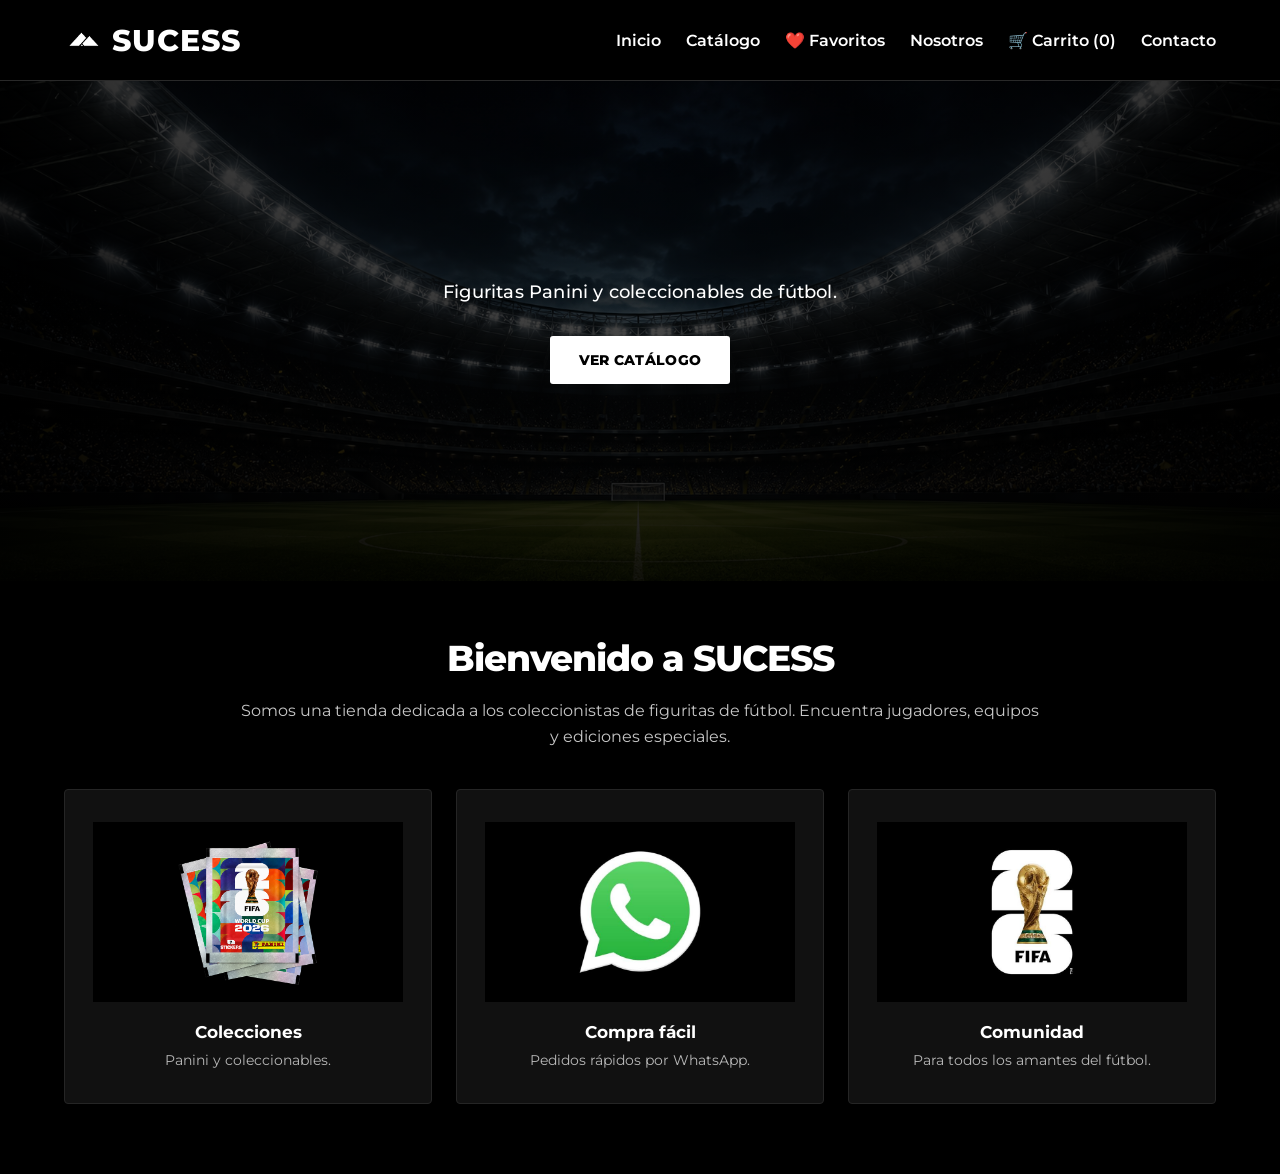
<file: index.html>
<!DOCTYPE html>
<html lang="es">

<head>

<meta charset="UTF-8">

<meta name="viewport" content="width=device-width, initial-scale=1.0">

<title>SUCESS | Figuritas Panini</title>
<meta name="description" content="SUCESS es una tienda de figuritas Panini y coleccionables de fútbol. Encuentra jugadores, equipos y ediciones especiales.">
<link rel="icon" href="assets/logo.png">

<link rel="stylesheet" href="css/style.css">

</head>


<body>


<header>

<nav class="container">


<a href="index.html" class="logo">
    <img src="assets/SUCESS (3).png" alt="">
    <span>SUCESS</span>
</a>

<ul class="menu">


<li>
<a href="index.html">
Inicio
</a>
</li>


<li>
<a href="catalogo.html">
Catálogo
</a>
</li>


<li>
<a href="favoritos.html">
❤️ Favoritos
</a>
</li>


<li>
<a href="nosotros.html">
Nosotros
</a>
</li>


<li>
<a href="carrito.html">
🛒 Carrito 
(<span id="contador-carrito">0</span>)
</a>
</li>


<li>
<a href="contactos.html">
Contacto
</a>
</li>


</ul>


</nav>

</header>




<main>



<section class="hero">

    <div class="hero-contenido">

        <p>
            Figuritas Panini y coleccionables de fútbol.
        </p>

        <a href="catalogo.html" class="btn">
            Ver catálogo
        </a>

    </div>

</section>



<section class="container bienvenida">


<h2>
Bienvenido a SUCESS
</h2>



<p>

Somos una tienda dedicada a los coleccionistas
de figuritas de fútbol. Encuentra jugadores,
equipos y ediciones especiales.

</p>

<div class="destacados">

    <div class="destacado">
        <img src="assets/colecciones.png" alt="Colecciones Panini">

        <h3>Colecciones</h3>

        <p>Panini y coleccionables.</p>
    </div>


    <div class="destacado">
        <img src="assets/whatsapp.png" alt="Compra fácil">

        <h3>Compra fácil</h3>

        <p>Pedidos rápidos por WhatsApp.</p>
    </div>


    <div class="destacado">
        <img src="assets/copa.png" alt="Copa Mundial FIFA 2026">

        <h3>Comunidad</h3>

        <p>Para todos los amantes del fútbol.</p>
    </div>

</div>


<div>


</div>


</div>


</section>



</main>




<footer>


</footer>




<script src="js/carrito.js"></script>


</body>

</html>
</file>
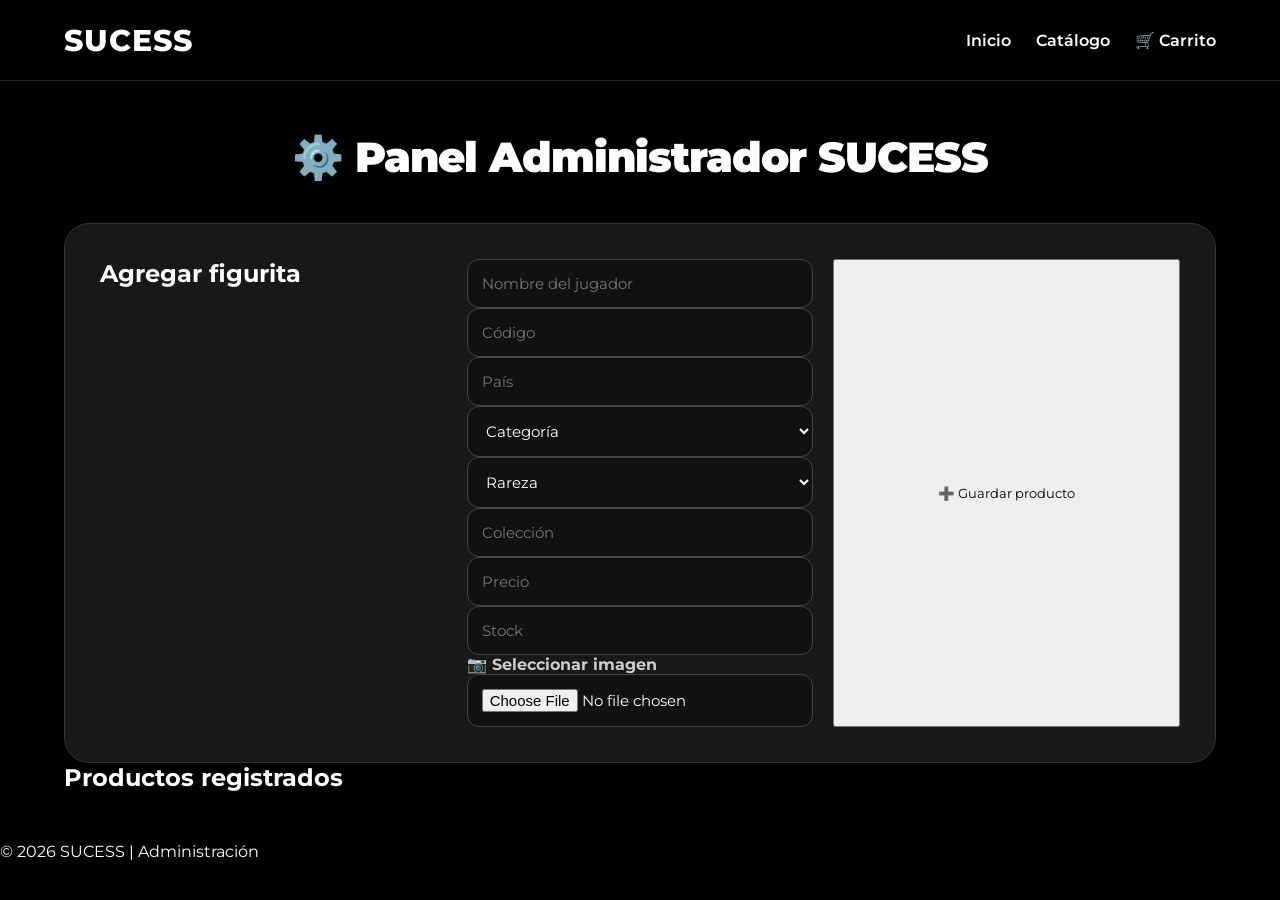
<file: admin.html>
<!DOCTYPE html>
<html lang="es">

<head>

<meta charset="UTF-8">

<meta name="viewport" content="width=device-width, initial-scale=1.0">

<title>Admin | SUCESS</title>

<link rel="icon" href="assets/logo.png">

<link rel="stylesheet" href="css/style.css">

<link rel="stylesheet" href="css/admin.css">

</head>


<body>


<header>

<nav class="container">


<a href="index.html" class="logo">
SUCESS
</a>


<ul class="menu">

<li>
<a href="index.html">
Inicio
</a>
</li>


<li>
<a href="catalogo.html">
Catálogo
</a>
</li>


<li>
<a href="carrito.html">
🛒 Carrito
</a>
</li>

</ul>


</nav>

</header>





<main class="admin-container">



<h1>
⚙️ Panel Administrador SUCESS
</h1>




<section class="admin-form">


<h2>
Agregar figurita
</h2>



<div class="form-grid">


<input 
id="nombre"
placeholder="Nombre del jugador">



<input 
id="codigo"
placeholder="Código">



<input 
id="pais"
placeholder="País">





<select id="categoria">

<option value="">
Categoría
</option>

<option>
Portero
</option>

<option>
Defensa
</option>

<option>
Mediocampista
</option>

<option>
Delantero
</option>

<option>
Escudos
</option>

<option>
Estadios
</option>

<option>
Campeones
</option>

</select>





<select id="rareza">

<option value="">
Rareza
</option>

<option>
Común
</option>

<option>
Especial
</option>

<option>
Legendaria
</option>

<option>
Oro
</option>

</select>





<input 
id="coleccion"
placeholder="Colección">





<input 
id="precio"
type="number"
placeholder="Precio">





<input 
id="stock"
type="number"
placeholder="Stock">





<label class="subir-imagen">

📷 Seleccionar imagen


<input 
type="file"
id="imagen"
accept="image/*">


</label>



</div>





<button 
id="guardar-producto"
class="btn-admin">

➕ Guardar producto

</button>



</section>







<section class="productos-admin">


<h2>
Productos registrados
</h2>




<div id="lista-admin">


</div>



</section>





</main>





<footer>

<p>
© 2026 SUCESS | Administración
</p>

</footer>





<script src="js/admin.js"></script>


</body>

</html>
</file>
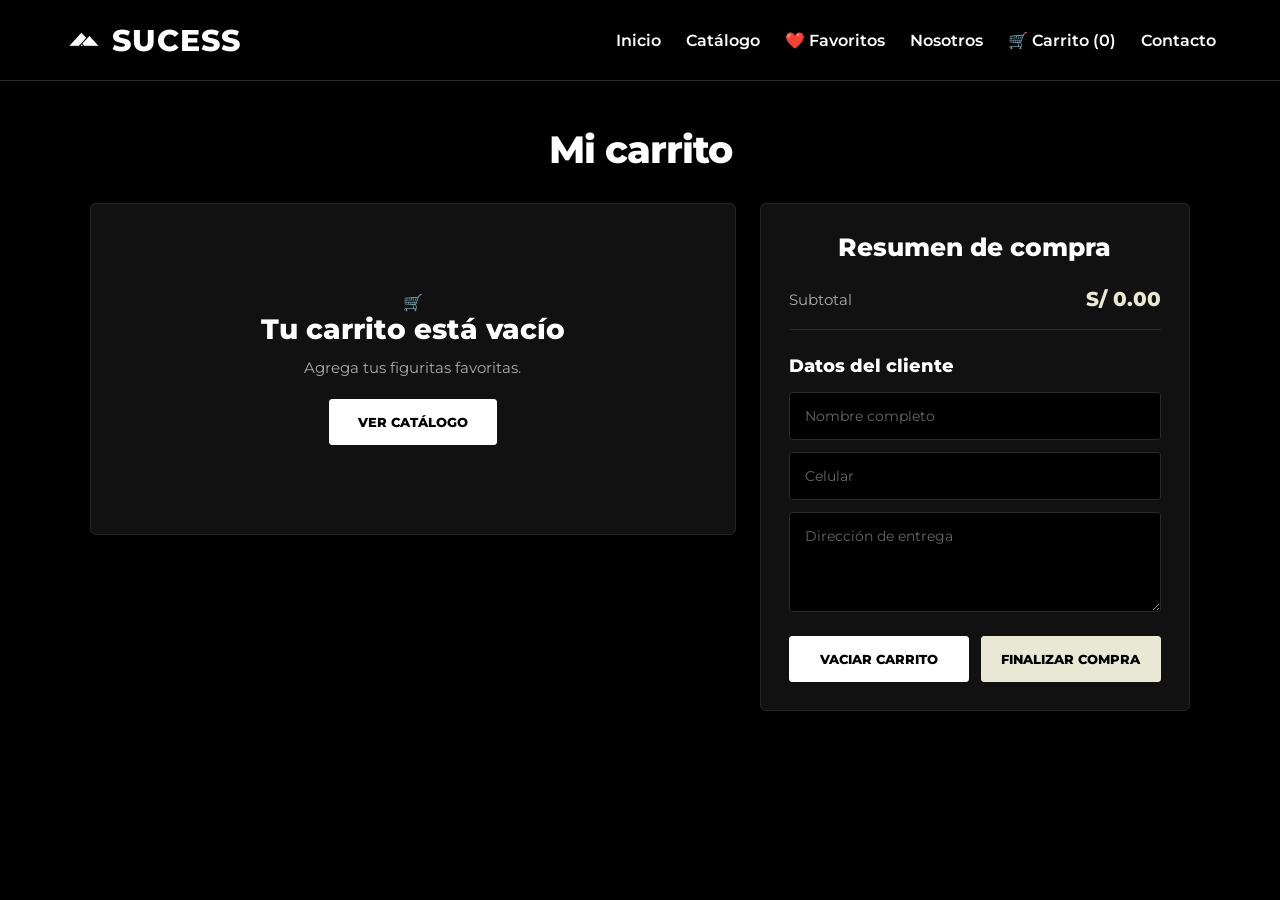
<file: carrito.html>
<!DOCTYPE html>
<html lang="es">

<head>

<meta charset="UTF-8">

<meta name="viewport" content="width=device-width, initial-scale=1.0">

<title>Carrito | SUCESS</title>

<link rel="icon" href="assets/logo.png">

<link rel="stylesheet" href="css/style.css">
<link rel="stylesheet" href="css/carrito.css">

</head>

<body>

<header>

<nav class="container">

<a href="index.html" class="logo">
    <img src="assets/SUCESS (3).png" alt="">
    <span>SUCESS</span>
</a>

<ul class="menu">

<li>
<a href="index.html">Inicio</a>
</li>

<li>
<a href="catalogo.html">Catálogo</a>
</li>

<li>
<a href="favoritos.html">❤️ Favoritos</a>
</li>

<li>
<a href="nosotros.html">Nosotros</a>
</li>

<li>
<a href="carrito.html">
🛒 Carrito (<span id="contador-carrito">0</span>)
</a>
</li>

<li>
<a href="contactos.html">Contacto</a>
</li>

</ul>

</nav>

</header>


<main class="carrito-container">

<h1>Mi carrito</h1>


<div class="carrito-layout">


<section class="lista-carrito">

<div id="lista-carrito">

</div>

</section>


<aside class="resumen-carrito">

<h2>Resumen de compra</h2>


<div class="linea-resumen">

<span>Subtotal</span>

<strong id="subtotal">
S/ 0.00
</strong>

</div>


<div class="datos-cliente">

<h3>Datos del cliente</h3>


<input
type="text"
id="nombreCliente"
placeholder="Nombre completo">


<input
type="tel"
id="telefonoCliente"
placeholder="Celular">


<textarea
id="direccionCliente"
placeholder="Dirección de entrega"></textarea>

</div>


<div class="acciones-carrito">

<button
id="vaciar"
class="btn-rojo">
Vaciar carrito
</button>


<button
id="whatsapp"
class="btn-verde">
Finalizar compra
</button>

</div>


</aside>

</div>

</main>


<footer>
</footer>


<script src="js/carritoVista.js"></script>

</body>

</html>
</file>
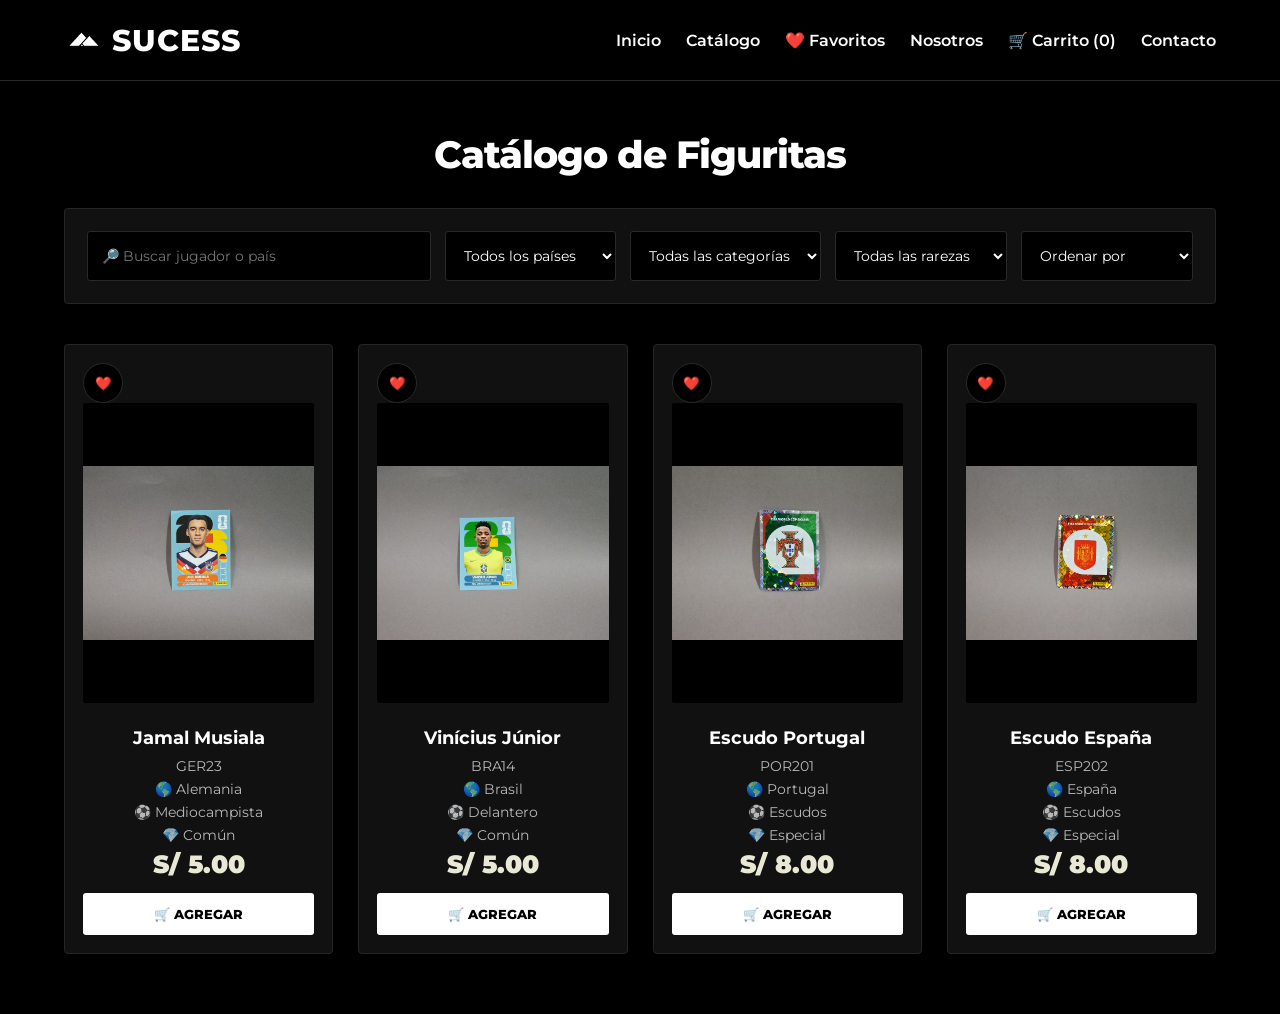
<file: catalogo.html>
<!DOCTYPE html>
<html lang="es">

<head>

<meta charset="UTF-8">

<meta name="viewport" content="width=device-width, initial-scale=1.0">


<title>Catálogo | SUCESS</title>


<link rel="icon" href="assets/logo.png">


<link rel="stylesheet" href="css/style.css">


</head>


<body>


<header>

<nav class="container">

<a href="index.html" class="logo">
    <img src="assets/SUCESS (3).png" alt="">
    <span>SUCESS</span>
</a>

<ul class="menu">


<li>
<a href="index.html">
Inicio
</a>
</li>


<li>
<a href="catalogo.html">
Catálogo
</a>
</li>


<li>
<a href="favoritos.html">
❤️ Favoritos
</a>
</li>


<li>
<a href="nosotros.html">
Nosotros
</a>
</li>


<li>
<a href="carrito.html">

🛒 Carrito 
(<span id="contador-carrito">0</span>)

</a>
</li>


<li>
<a href="contactos.html">
Contacto
</a>
</li>


</ul>


</nav>

</header>





<main class="container">



<h2>
Catálogo de Figuritas
</h2>





<section class="filtros">



<input 
type="text"
id="buscar"
placeholder="🔎 Buscar jugador o país">





<select id="filtroPais">

<option value="">
Todos los países
</option>

</select>





<select id="filtroCategoria">

<option value="">
Todas las categorías
</option>

</select>





<select id="filtroRareza">

<option value="">
Todas las rarezas
</option>

</select>





<select id="ordenar">


<option value="">
Ordenar por
</option>


<option value="nombre">
Nombre
</option>


<option value="precio">
Precio
</option>


</select>



</section>






<section>


<div 
id="contenedor-productos"
class="productos">


</div>


</section>





</main>





<footer>

</footer>





<script src="js/carrito.js"></script>

<script src="js/catalogo.js"></script>


</body>

</html>
</file>
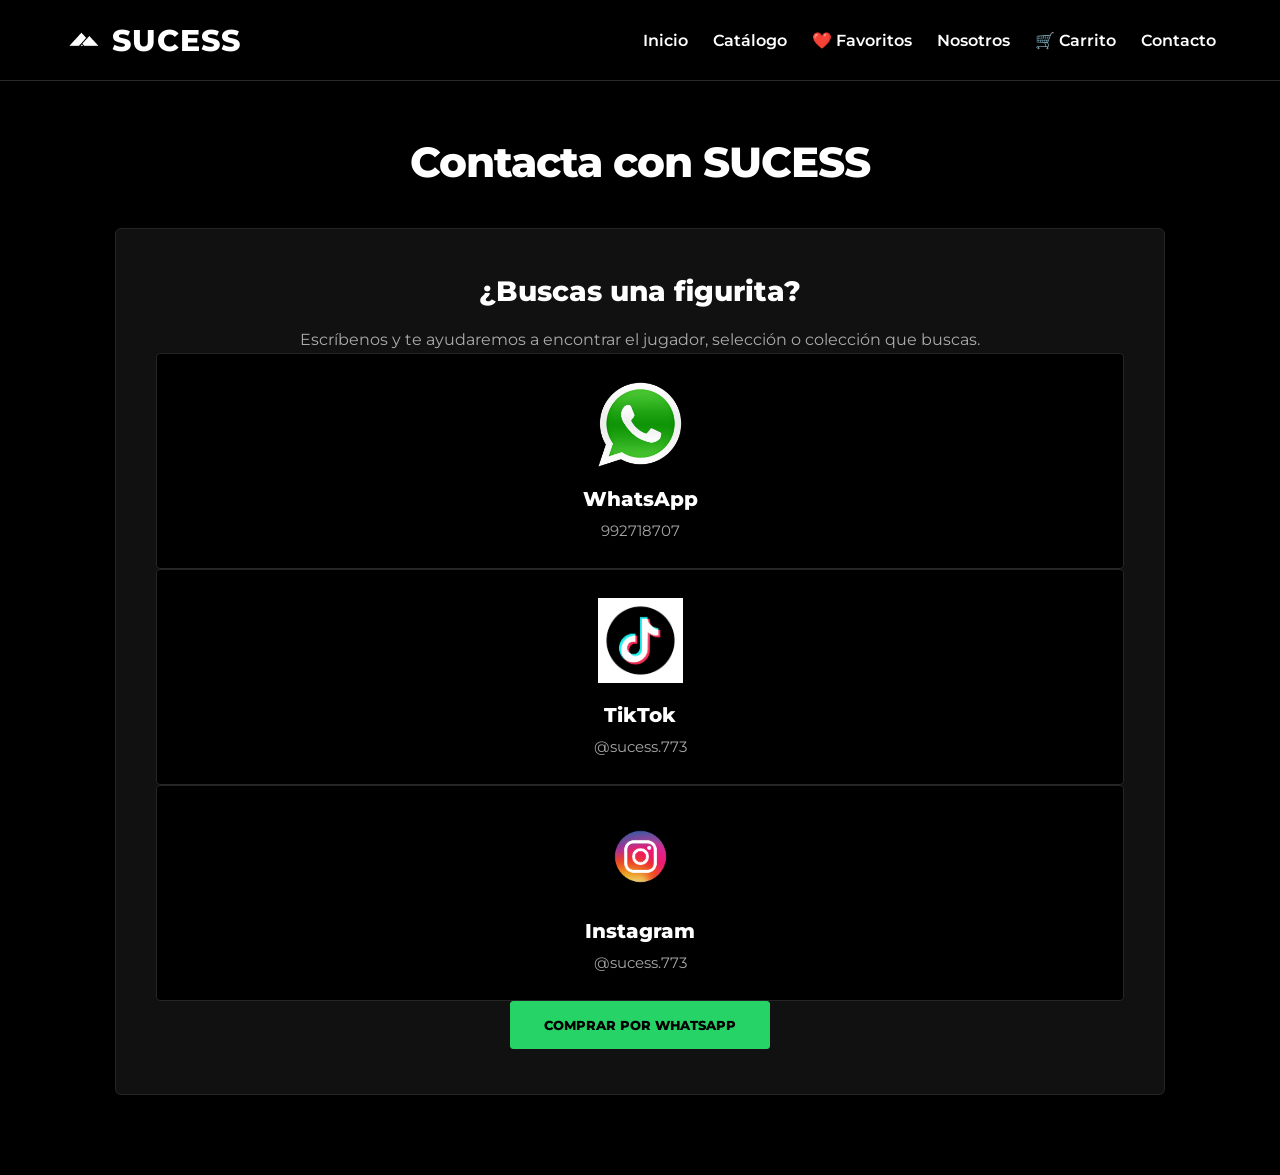
<file: contactos.html>
<!DOCTYPE html>
<html lang="es">

<head>

<meta charset="UTF-8">

<meta name="viewport" content="width=device-width, initial-scale=1.0">

<title>Contacto | SUCESS</title>

<link rel="icon" href="assets/logo.png">

<link rel="stylesheet" href="css/style.css">
<link rel="stylesheet" href="css/contacto.css">

</head>

<body>

<header>

<nav class="container">

<a href="index.html" class="logo">

<img src="assets/SUCESS (3).png" alt="SUCESS">

<span>SUCESS</span>

</a>


<ul class="menu">

<li>
<a href="index.html">Inicio</a>
</li>

<li>
<a href="catalogo.html">Catálogo</a>
</li>

<li>
<a href="favoritos.html">❤️ Favoritos</a>
</li>

<li>
<a href="nosotros.html">Nosotros</a>
</li>

<li>
<a href="carrito.html">
🛒 Carrito
</a>
</li>

<li>
<a href="contactos.html">Contacto</a>
</li>

</ul>

</nav>

</header>


<main class="contacto-container">


<h1>
Contacta con SUCESS
</h1>


<section class="contacto-card">


<h2>
¿Buscas una figurita?
</h2>


<p class="contacto-descripcion">

Escríbenos y te ayudaremos a encontrar
el jugador, selección o colección que buscas.

</p>


<div class="contacto-item">

    <img src="assets/W.png" alt="WhatsApp" class="contacto-imagen">

    <h3>
        WhatsApp
    </h3>

    <p>
        992718707
    </p>

</div>


<div class="contacto-item">

<img src="assets/tiktok.png" alt="TikTok" class="contacto-imagen">

<h3>
TikTok
</h3>

<p>
@sucess.773
</p>

</div>
<div class="contacto-item">

<img src="assets/instagram.png" alt="Instagram" class="contacto-imagen">

<h3>
Instagram
</h3>
<p>
@sucess.773
</p>

</div>


</div>


<a
href="https://wa.me/51992718707"
target="_blank"
class="btn-contacto">

Comprar por WhatsApp

</a>


</section>


</main>


<footer>
</footer>


</body>

</html>
</file>
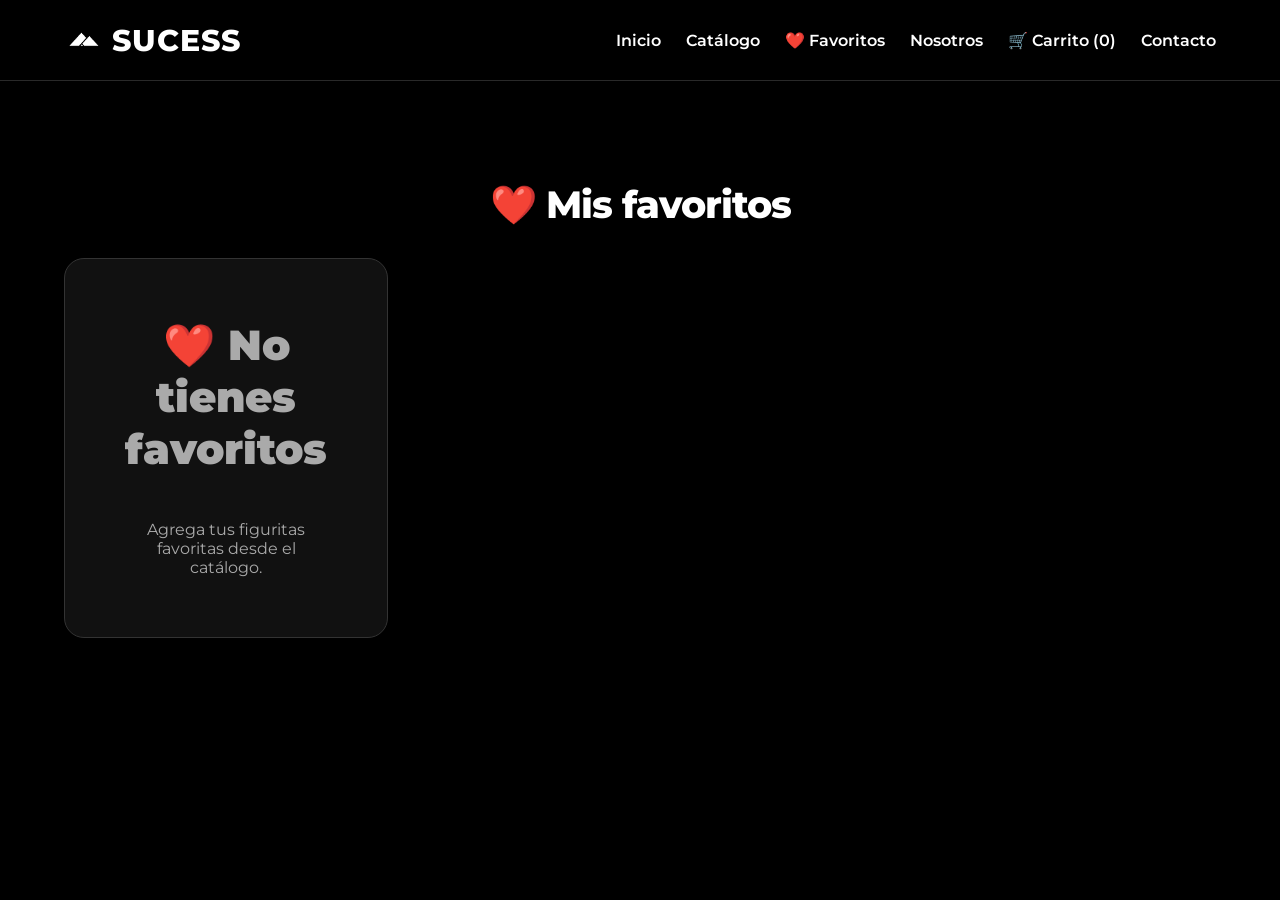
<file: favoritos.html>
<!DOCTYPE html>
<html lang="es">

<head>

<meta charset="UTF-8">

<meta name="viewport" content="width=device-width, initial-scale=1.0">


<title>Favoritos | SUCESS</title>


<link rel="icon" href="assets/logo.png">


<link rel="stylesheet" href="css/style.css">
<link rel="stylesheet" href="css/favoritos.css">

</head>


<body>


<header>

<nav class="container">

<a href="index.html" class="logo">
    <img src="assets/SUCESS (3).png" alt="">
    <span>SUCESS</span>
</a>




<ul class="menu">


<li>
<a href="index.html">
Inicio
</a>
</li>



<li>
<a href="catalogo.html">
Catálogo
</a>
</li>



<li>
<a href="favoritos.html">

❤️ Favoritos

</a>
</li>



<li>
<a href="nosotros.html">

Nosotros

</a>
</li>



<li>
<a href="carrito.html">

🛒 Carrito
(<span id="contador-carrito">0</span>)

</a>
</li>



<li>
<a href="contactos.html">

Contacto

</a>
</li>


</ul>


</nav>

</header>





<main class="container favoritos-page">



<h2>

❤️ Mis favoritos

</h2>





<div 
id="lista-favoritos"
class="productos">


</div>





</main>





<footer>


</footer>





<script src="js/carrito.js"></script>

<script src="js/favoritos.js"></script>


</body>

</html>
</file>
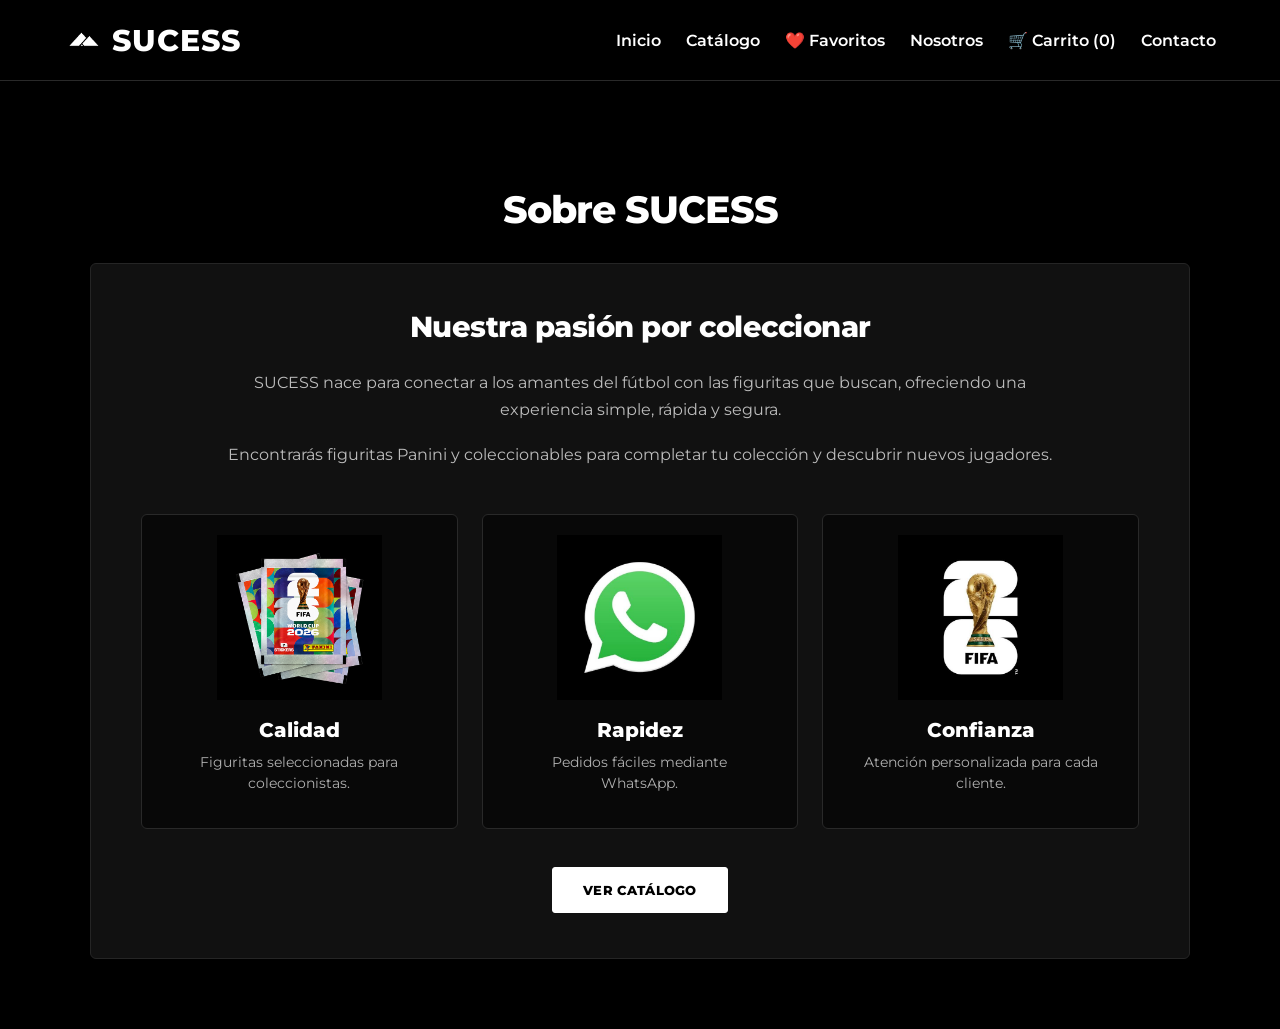
<file: nosotros.html>
<!DOCTYPE html>
<html lang="es">

<head>

<meta charset="UTF-8">

<meta name="viewport" content="width=device-width, initial-scale=1.0">

<title>Nosotros | SUCESS</title>

<link rel="icon" href="assets/logo.png">

<link rel="stylesheet" href="css/style.css">
<link rel="stylesheet" href="css/nosotros.css">

</head>

<body>

<header>

<nav class="container">

<a href="index.html" class="logo">
    <img src="assets/SUCESS (3).png" alt="">
    <span>SUCESS</span>
</a>

<ul class="menu">

<li><a href="index.html">Inicio</a></li>

<li><a href="catalogo.html">Catálogo</a></li>

<li><a href="favoritos.html">❤️ Favoritos</a></li>

<li><a href="nosotros.html">Nosotros</a></li>

<li>
<a href="carrito.html">
🛒 Carrito (<span id="contador-carrito">0</span>)
</a>
</li>

<li><a href="contactos.html">Contacto</a></li>

</ul>

</nav>

</header>


<main class="container nosotros">

<h2>Sobre SUCESS</h2>

<section class="nosotros-card">

<h3>Nuestra pasión por coleccionar</h3>

<p>
SUCESS nace para conectar a los amantes del fútbol
con las figuritas que buscan, ofreciendo una experiencia
simple, rápida y segura.
</p>

<p>
Encontrarás figuritas Panini y coleccionables
para completar tu colección y descubrir nuevos
jugadores.
</p>


<div class="valores">


<div class="valor">

<img src="assets/colecciones.png" alt="Figuritas Panini">

<h4>Calidad</h4>

<p>
Figuritas seleccionadas para coleccionistas.
</p>

</div>


<div class="valor">

<img src="assets/whatsapp.png" alt="WhatsApp">

<h4>Rapidez</h4>

<p>
Pedidos fáciles mediante WhatsApp.
</p>

</div>


<div class="valor">

<img src="assets/copa.png" alt="Copa FIFA">

<h4>Confianza</h4>

<p>
Atención personalizada para cada cliente.
</p>

</div>


</div>


<a href="catalogo.html" class="btn">
VER CATÁLOGO
</a>

</section>

</main>


<footer>
</footer>


<script src="js/carrito.js"></script>

</body>

</html>
</file>
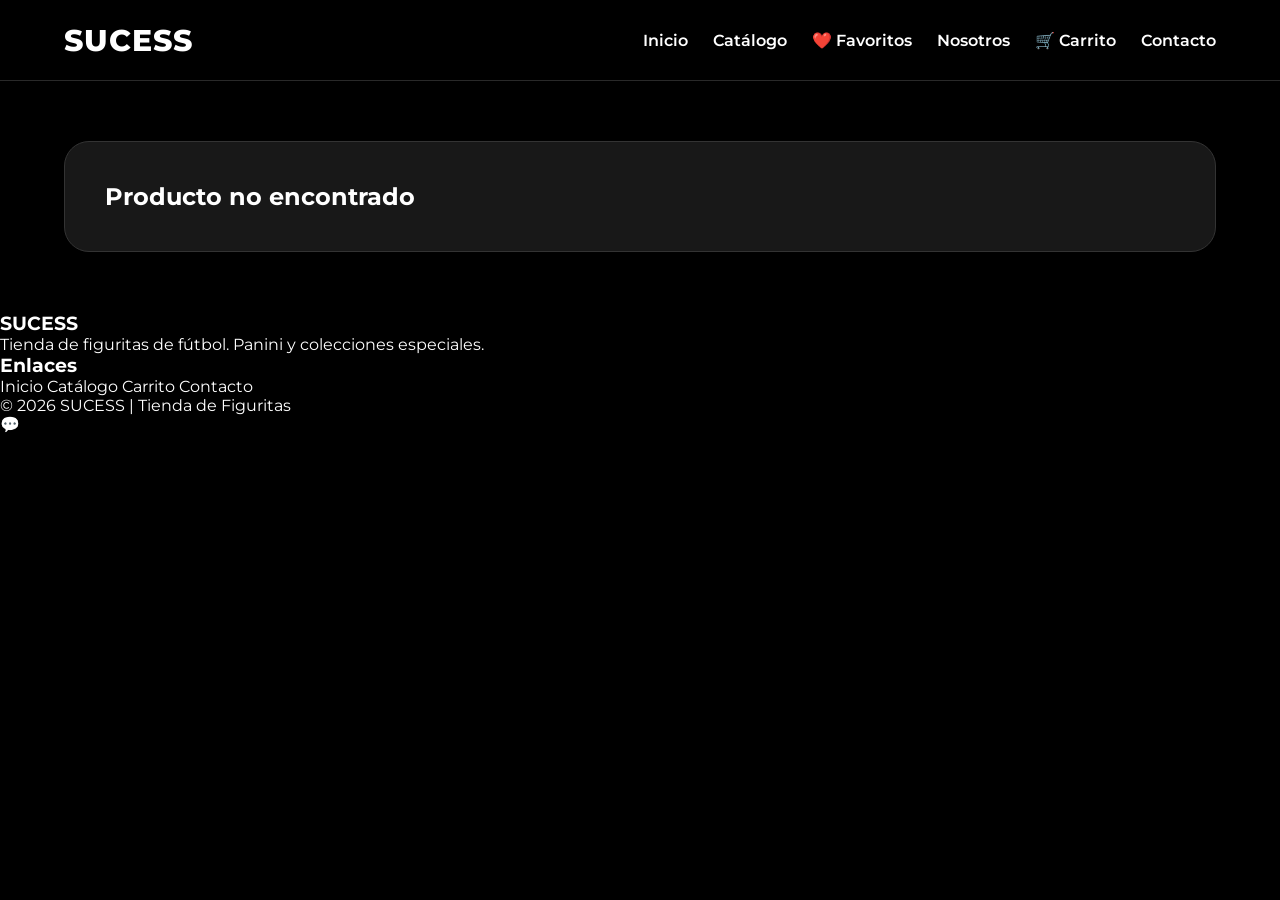
<file: producto.html>
<!DOCTYPE html>
<html lang="es">

<head>

<meta charset="UTF-8">

<meta name="viewport" content="width=device-width, initial-scale=1.0">


<title>Producto | SUCESS</title>


<link rel="icon" href="assets/logo.png">


<link rel="stylesheet" href="css/style.css">

<link rel="stylesheet" href="css/producto.css">



<link rel="preconnect" href="https://fonts.googleapis.com">

<link rel="preconnect" href="https://fonts.gstatic.com" crossorigin>

<link href="https://fonts.googleapis.com/css2?family=Poppins:wght@400;600;700;900&display=swap" rel="stylesheet">


</head>



<body>



<header>


<nav class="container">


<a href="index.html" class="logo">

SUCESS

</a>




<ul class="menu">


<li>
<a href="index.html">
Inicio
</a>
</li>


<li>
<a href="catalogo.html">
Catálogo
</a>
</li>


<li>
<a href="favoritos.html">
❤️ Favoritos
</a>
</li>


<li>
<a href="nosotros.html">
Nosotros
</a>
</li>


<li>
<a href="carrito.html">
🛒 Carrito
</a>
</li>


<li>
<a href="contactos.html">
Contacto
</a>
</li>


</ul>


</nav>


</header>







<main class="producto-container">



<section 
id="detalle-producto"
class="producto-detalle">


<!-- PRODUCTO CARGADO POR JS -->


</section>




</main>








<footer>



<div class="footer-container">



<div class="footer-col">


<h3>

SUCESS

</h3>


<p>

Tienda de figuritas de fútbol.
Panini y colecciones especiales.

</p>


</div>





<div class="footer-col">


<h3>

Enlaces

</h3>


<a href="index.html">

Inicio

</a>


<a href="catalogo.html">

Catálogo

</a>


<a href="carrito.html">

Carrito

</a>


<a href="contactos.html">

Contacto

</a>


</div>




</div>






<div class="footer-bottom">


<p>

© 2026 SUCESS | Tienda de Figuritas

</p>


</div>



</footer>







<a

href="https://wa.me/51992718707"

target="_blank"

class="whatsapp-flotante">


💬


</a>







<script src="js/carrito.js"></script>

<script src="js/producto.js"></script>



</body>


</html>
</file>
<file: css/style.css>
/* ==================================
   SUCESS 2.0 - STYLE CSS
   BASE + PORTADA
================================== */


@import url('https://fonts.googleapis.com/css2?family=Montserrat:wght@400;500;600;700;800;900&display=swap');

 :root{

    --negro:#0B0B0B;
    --carbón:#151515;
    --crema:#E8E8D5;
    --blanco:#FFFFFF;
    --card:#151515;
    --borde:#292929;
    --texto:#FFFFFF;
    --texto-secundario:rgba(255,255,255,.78);

}




*{

    margin:0;

    padding:0;

    box-sizing:border-box;

    font-family:'Montserrat',Arial,sans-serif;
}





body{
    background:
        radial-gradient(
            circle at center,
            #151515 0%,
            #0B0B0B 65%,
            #050505 100%
        );

    background-attachment:fixed;

    color:#FFFFFF;

    position:relative;
}

/* ==================================
   MARCA DE AGUA SUCESS - TODA LA WEB
================================== */

body{
    position:relative;
    background:#000000;
    color:#FFFFFF;
    overflow-x:hidden;
}












a{

    text-decoration:none;

    color:white;

}





.container{

    width:90%;

    max-width:1200px;

    margin:auto;

}






/* ===============================
   HEADER PREMIUM
================================ */


header{

    background:#000000;

    border-bottom:1px solid var(--borde);

    position:sticky;

    top:0;

    z-index:100;

}





nav{

    height:80px;

    display:flex;

    align-items:center;

    justify-content:space-between;

}
.logo{
    display:flex;
    align-items:center;
    gap:10px;

    color:#FFFFFF;

    font-size:30px;
    font-weight:800;
    letter-spacing:1px;
}

.logo img{
    width:38px;
    height:30px;
    object-fit:contain;
}
.menu{

    list-style:none;

    display:flex;

    gap:25px;

}





.menu a{

    font-weight:600;

    transition:.3s;

}





.menu a:hover{

    color:var(--crema);

}







/* ===============================
   HERO
================================ */

.hero{
    width:100%;
    min-height:500px;

    display:flex;
    align-items:center;
    justify-content:center;

    text-align:center;

    background:
        linear-gradient(
            90deg,
            rgba(0,0,0,.80) 0%,
            rgba(0,0,0,.35) 50%,
            rgba(0,0,0,.80) 100%
        ),
        linear-gradient(
            180deg,
            rgba(0,0,0,.30) 0%,
            rgba(0,0,0,.85) 100%
        ),
        url("../assets/estadio.jpg");

    background-size:cover;
    background-position:center;

    position:relative;
    overflow:hidden;
}


.hero-contenido{
    width:90%;
    max-width:850px;
    margin:auto;
    text-align:center;
}

.hero h1{

    font-size:60px;

    line-height:1.1;

    font-weight:900;

    color:var(--crema);

    text-transform:uppercase;

    letter-spacing:-1px;

    text-shadow:0 5px 20px rgba(0,0,0,.8);

}

.hero p{
    margin:0 auto 30px;

    max-width:700px;

    font-size:18px;

    font-weight:500;

    line-height:1.5;

    letter-spacing:.2px;

    color:#FFFFFF;

    text-shadow:0 2px 12px rgba(0,0,0,.8);
}



/* BOTON */

.btn{
    display:inline-flex;

    align-items:center;
    justify-content:center;

    min-width:180px;

    padding:15px 28px;

    background:#FFFFFF;

    color:#000000;

    border:none;

    border-radius:3px;

    font-size:14px;

    font-weight:800;

    letter-spacing:.3px;

    text-transform:uppercase;

    transition:.25s ease;
}

.btn:hover{
    background:var(--crema);

    transform:translateY(-2px);
}







/* ===============================
   BIENVENIDA
================================ */
.bienvenida{
    text-align:center;
    padding:55px 0 70px;
}

.bienvenida h2{
    color:#FFFFFF;

    font-size:36px;

    font-weight:800;

    letter-spacing:-1px;

    margin-bottom:18px;
}

.bienvenida p{
    color:var(--texto-secundario);

    max-width:800px;

    margin:auto;

    font-size:16px;

    line-height:1.6;
}



/* DESTACADOS */

.destacados{
    width:100%;

    margin:40px auto 0;

    display:grid;

    grid-template-columns:repeat(3,1fr);

    gap:24px;
}

.destacados div{
    background:#111111;

    border:1px solid #252525;

    border-radius:4px;

    padding:32px 28px;

    transition:.25s ease;
}
.destacado img{
    width:100%;

    height:180px;

    object-fit:contain;

    display:block;

    background:#000000;
}
.destacado{
    background:#111111;

    border:1px solid #252525;

    border-radius:4px;

    overflow:hidden;

    padding:0 0 24px;

    text-align:center;

    transition:.25s ease;
}

.destacado:hover{
    border-color:#FFFFFF;

    transform:translateY(-3px);
}

.destacado h3{
    margin:20px 15px 8px;

    color:#FFFFFF;

    font-size:17px;

    font-weight:700;
}
.destacado p{
    margin:0 15px;
    color:rgba(255,255,255,.70);
    font-size:14px;
    line-height:1.5;
}
header{

    backdrop-filter:blur(10px);

}
/* ==================================
   SUCESS 2.0 - CATALOGO
================================== */


/* TITULO CATALOGO */

main.container > h2{
    text-align:center;
    color:#FFFFFF;
    font-size:38px;
    font-weight:800;
    letter-spacing:-1px;
    margin:50px 0 30px;
}





/* ===============================
   FILTROS
================================ */
.filtros{
    background:#111111;
    border:1px solid #252525;
    border-radius:4px;
    padding:22px;
    display:grid;
    grid-template-columns:2fr repeat(4,1fr);
    gap:14px;
    margin-bottom:40px;
}
.filtros input,
.filtros select{
    background:#000000;
    color:#FFFFFF;
    border:1px solid #292929;
    padding:14px;
    border-radius:3px;
    outline:none;
    font-size:14px;
    font-family:'Montserrat',Arial,sans-serif;
}

.filtros input:focus,
.filtros select:focus{
    border-color:#FFFFFF;
}



/* ===============================
   PRODUCTOS
================================ */


.productos{


    display:grid;

    grid-template-columns:repeat(4,1fr);

    gap:25px;

    margin-bottom:60px;


}







/* TARJETA */

.producto-card{
    background:#111111;
    border:1px solid #252525;
    border-radius:4px;
    padding:18px;
    transition:.25s ease;
    overflow:hidden;
}

.producto-card:hover{
    border-color:#FFFFFF;
    transform:translateY(-4px);
}




/* IMAGEN */

.producto-card img{
    width:100%;
    height:300px;
    object-fit:contain;
    background:#000000;
    border-radius:2px;
}





/* INFORMACION */

.producto-info{


    padding-top:20px;

    text-align:center;


}

.producto-info h3{
    color:#FFFFFF;
    font-size:18px;
    font-weight:700;
    margin-bottom:8px;
}


.producto-info p{
    color:rgba(255,255,255,.70);
    margin:5px 0;
    font-size:14px;
}



/* PRECIO */


.precio{


    color:var(--crema)!important;

    font-size:25px;

    font-weight:900;


}





/* BOTON CARRITO */
.btn-carrito{
    width:100%;
    margin-top:14px;
    padding:13px;

    background:#FFFFFF;
    color:#000000;

    border:none;
    border-radius:3px;

    font-size:13px;
    font-weight:800;
    text-transform:uppercase;

    cursor:pointer;

    transition:.25s ease;
}

.btn-carrito:hover{
    background:#E8E8D5;
    transform:translateY(-2px);
}




/* FAVORITO */
.favorito-btn{
    background:#000000;
    border:1px solid #292929;
    border-radius:50%;

    width:40px;
    height:40px;

    cursor:pointer;
    color:#FFFFFF;

    transition:.25s ease;
}

.favorito-btn:hover{
    border-color:#FFFFFF;
}
.favoritos-vacio{
    max-width:520px;
    margin:50px auto;
    padding:45px 30px;

    background:#111111;
    border:1px solid #252525;
    border-radius:4px;

    text-align:center;
}

.favoritos-vacio h2{
    margin-bottom:15px;

    color:#FFFFFF;

    font-size:28px;
    font-weight:800;
}

.favoritos-vacio p{
    color:rgba(255,255,255,.70);

    font-size:15px;
    line-height:1.6;
}
h1{
    color:#FFFFFF;
    font-size:38px;
    font-weight:800;
    letter-spacing:-1px;
}
/* ===============================
   TABLET
================================ */


@media(max-width:1000px){


.productos{

    grid-template-columns:repeat(2,1fr);

}


.filtros{

    grid-template-columns:1fr 1fr;

}


}





/* ==============================
   CELULAR
   ============================== */

@media screen and (max-width: 600px) {

    .hero-logo{
        width:300px;
        max-width:82%;
        margin-bottom:20px;
    }


    html,
    body {
        width: 100%;
        margin: 0;
        padding: 0;
        overflow-x: hidden;
    }

    /* HEADER */
    header {
        width: 100%;
    }

    nav.container {
        width: 100%;
        height: auto;
        min-height: 100px;
        padding: 15px 10px;
        display: flex;
        flex-direction: column;
        justify-content: center;
        align-items: center;
        gap: 15px;
    }

.logo {
    font-size: 26px;
}

.menu a {
    font-size: 11px;
    white-space: nowrap;
}
    .menu li {
        list-style: none;
    }

    .menu a {
        font-size: 13px;
        white-space: nowrap;
    }


    /* HERO */
    .hero {
        width: 100%;
        min-height: 520px;
        height: 520px;
        padding: 40px 20px;
        display: flex;
        align-items: center;
        justify-content: center;
        text-align: center;
        overflow: hidden;
    }

    .hero-contenido {
        width: 100%;
        max-width: 360px;
        margin: 0 auto;
        text-align: center;
    }

    .hero h1 {
        width: 100%;
        font-size: 38px;
        line-height: 1.08;
        margin: 0 0 20px;
        letter-spacing: -1px;
    }

    .hero p {
        width: 100%;
        font-size: 16px;
        line-height: 1.45;
        margin: 20px auto;
    }

    .hero .btn {
        display: inline-block;
        padding: 14px 32px;
        font-size: 15px;
    }


    /* BIENVENIDA */
    .bienvenida {
        width: 100%;
        padding: 55px 20px;
        text-align: center;
    }

    .bienvenida h2 {
        font-size: 32px;
        line-height: 1.15;
        margin-bottom: 20px;
    }

    .bienvenida p {
        width: 100%;
        max-width: 100%;
        font-size: 16px;
        line-height: 1.5;
    }


    /* TARJETAS */
    .destacados {
        width: 100%;
        display: grid;
        grid-template-columns: 1fr;
        gap: 16px;
        margin-top: 30px;
    }

    .destacados div {
        width: 100%;
        min-width: 0;
        padding: 25px 20px;
    }


    /* CATÁLOGO */
    main.container > h2 {
        font-size: 32px;
        line-height: 1.15;
        margin: 40px 0 25px;
    }

    .productos {
        grid-template-columns: 1fr;
    }

    .filtros {
        grid-template-columns: 1fr;
    }

    .producto-card {
        min-width: 0;
    }

    .producto-card img {
        height: 230px;
    }


    /* FOOTER */
    footer {
        width: 100%;
        padding: 25px 20px;
        text-align: center;
    }

    footer p {
        font-size: 14px;
    }

}
</file>
<file: css/admin.css>
/* ==================================
   SUCESS - ADMIN CSS
   PARTE 1/4
================================== */


/* CONTENEDOR PRINCIPAL */

.admin-container{

    width:90%;

    max-width:1300px;

    margin:50px auto;

}





/* TITULO */

.admin-container h1{

    text-align:center;

    color:var(--amarillo);

    font-size:42px;

    font-weight:900;

    margin-bottom:40px;

}







/* ===============================
   FORMULARIO ADMIN
================================ */


.admin-form{

    background:#181818;

    border:1px solid #333;

    border-radius:25px;

    padding:35px;

    display:grid;

    grid-template-columns:repeat(3,1fr);

    gap:20px;

}





.admin-form label{

    color:#ccc;

    font-weight:bold;

    margin-bottom:8px;

}





.admin-form input,

.admin-form select,

.admin-form textarea{


    width:100%;

    background:#111;

    color:white;

    border:1px solid #444;

    border-radius:12px;

    padding:14px;

    outline:none;

    font-size:15px;


}





.admin-form input:focus,

.admin-form select:focus,

.admin-form textarea:focus{


    border-color:var(--amarillo);


}





.admin-form textarea{

    height:100px;

    resize:none;

}







/* CAMPOS GRANDES */

.campo-completo{

    grid-column:1/-1;

}







/* ===============================
   SUBIDA IMAGEN
================================ */


.imagen-admin{

    background:#111;

    border:2px dashed #444;

    border-radius:15px;

    padding:25px;

    text-align:center;

    color:#aaa;

}



.imagen-admin:hover{

    border-color:var(--amarillo);

}



.imagen-admin input{

    border:none;

}





.preview-imagen{

    width:180px;

    height:180px;

    margin:20px auto;

    background:#222;

    border-radius:15px;

    display:flex;

    align-items:center;

    justify-content:center;

    overflow:hidden;

}



.preview-imagen img{

    width:100%;

    height:100%;

    object-fit:contain;

}
/* ==================================
   SUCESS - ADMIN CSS
   PARTE 2/4
================================== */


/* ===============================
   BOTON GUARDAR
================================ */


.btn-guardar{

    grid-column:1/-1;

    padding:16px;

    background:var(--amarillo);

    color:#111;

    border:none;

    border-radius:12px;

    font-size:17px;

    font-weight:900;

    cursor:pointer;

    transition:.3s;

}



.btn-guardar:hover{

    background:var(--amarillo-hover);

    transform:translateY(-3px);

}







/* ===============================
   LISTA PRODUCTOS ADMIN
================================ */


.lista-admin{

    margin-top:60px;

    display:grid;

    grid-template-columns:repeat(3,1fr);

    gap:25px;

}







/* ===============================
   TARJETA ADMIN
================================ */


.admin-card{

    background:#181818;

    border:1px solid #333;

    border-radius:22px;

    overflow:hidden;

    padding:20px;

    transition:.3s;

}



.admin-card:hover{

    border-color:var(--amarillo);

    transform:translateY(-6px);

}







/* IMAGEN CARD */

.admin-card img{

    width:100%;

    height:220px;

    object-fit:contain;

    background:#111;

    border-radius:15px;

}







/* INFORMACION */

.admin-card h3{

    color:var(--amarillo);

    font-size:22px;

    margin:18px 0;

}



.admin-card p{

    color:#ccc;

    margin:8px 0;

}





.admin-card strong{

    color:white;

}







/* ===============================
   BOTONES ACCIONES
================================ */


.acciones-admin{

    display:flex;

    gap:12px;

    margin-top:20px;

}





.btn-editar,

.btn-eliminar{

    flex:1;

    padding:12px;

    border:none;

    border-radius:10px;

    font-weight:bold;

    cursor:pointer;

    transition:.3s;

}





.btn-editar{

    background:var(--amarillo);

    color:#111;

}



.btn-editar:hover{

    background:var(--amarillo-hover);

}





.btn-eliminar{

    background:#e63946;

    color:white;

}



.btn-eliminar:hover{

    background:#ff5555;

}
/* ==================================
   SUCESS - ADMIN CSS
   PARTE 3/4
================================== */


/* ===============================
   BUSQUEDA ADMIN
================================ */


.admin-buscador{

    background:#181818;

    border:1px solid #333;

    border-radius:18px;

    padding:20px;

    margin-top:40px;

    display:flex;

    gap:15px;

}



.admin-buscador input{

    flex:1;

    background:#111;

    color:white;

    border:1px solid #444;

    padding:14px;

    border-radius:12px;

    outline:none;

}



.admin-buscador input:focus{

    border-color:var(--amarillo);

}







/* ===============================
   FILTROS ADMIN
================================ */


.filtros-admin{

    display:flex;

    gap:15px;

    margin:25px 0;

}



.filtros-admin select{

    background:#181818;

    color:white;

    border:1px solid #444;

    padding:12px 18px;

    border-radius:10px;

}







/* ===============================
   ESTADISTICAS
================================ */


.estadisticas-admin{

    display:grid;

    grid-template-columns:repeat(4,1fr);

    gap:20px;

    margin:40px 0;

}



.stat-card{

    background:#181818;

    border:1px solid #333;

    border-radius:20px;

    padding:25px;

    text-align:center;

}



.stat-card h3{

    color:#aaa;

    font-size:16px;

}



.stat-card strong{

    display:block;

    color:var(--amarillo);

    font-size:32px;

    margin-top:10px;

}







/* ===============================
   MENSAJES
================================ */


.mensaje-admin{

    padding:18px;

    border-radius:12px;

    margin:20px 0;

    text-align:center;

    font-weight:bold;

}



.mensaje-exito{

    background:#143d24;

    color:#25d366;

    border:1px solid #25d366;

}



.mensaje-error{

    background:#421b1b;

    color:#ff7777;

    border:1px solid #e63946;

}







/* ===============================
   ESTADO PRODUCTO
================================ */


.estado-producto{

    display:inline-block;

    padding:7px 15px;

    border-radius:20px;

    font-size:13px;

    font-weight:bold;

}



.estado-disponible{

    background:#143d24;

    color:#25d366;

}



.estado-agotado{

    background:#421b1b;

    color:#ff7777;

}







/* ===============================
   ORDENAMIENTO
================================ */


.orden-admin{

    display:flex;

    justify-content:flex-end;

    margin-bottom:25px;

}



.orden-admin select{

    background:#111;

    color:white;

    border:1px solid #444;

    padding:12px;

    border-radius:10px;

}
/* ==================================
   SUCESS - ADMIN CSS
   PARTE 4/4
================================== */


/* ===============================
   ANIMACIONES
================================ */


.admin-card{

    animation:entradaAdmin .4s ease;

}



@keyframes entradaAdmin{


    from{

        opacity:0;

        transform:translateY(20px);

    }


    to{

        opacity:1;

        transform:translateY(0);

    }

}







/* ===============================
   TABLET
================================ */


@media(max-width:1000px){


    .admin-form{

        grid-template-columns:repeat(2,1fr);

    }



    .lista-admin{

        grid-template-columns:repeat(2,1fr);

    }



    .estadisticas-admin{

        grid-template-columns:repeat(2,1fr);

    }


}







/* ===============================
   CELULAR
================================ */


@media(max-width:650px){



    .admin-container{

        width:94%;

        margin:30px auto;

    }





    .admin-container h1{

        font-size:32px;

    }





    .admin-form{

        grid-template-columns:1fr;

        padding:25px 20px;

    }





    .lista-admin{

        grid-template-columns:1fr;

    }





    .estadisticas-admin{

        grid-template-columns:1fr;

    }





    .admin-buscador{

        flex-direction:column;

    }





    .filtros-admin{

        flex-direction:column;

    }





    .acciones-admin{

        flex-direction:column;

    }





    .admin-card img{

        height:250px;

    }


}







/* ===============================
   CELULAR PEQUEÑO
================================ */


@media(max-width:380px){



    .admin-container h1{

        font-size:27px;

    }





    .admin-card{

        padding:15px;

    }





    .btn-guardar,

    .btn-editar,

    .btn-eliminar{

        font-size:14px;

    }


}
</file>
<file: css/carrito.css>
/* =====================================================
   SUCESS - CARRITO
===================================================== */


/* =====================================================
   CONTENEDOR
===================================================== */

.carrito-container{
    width:90%;
    max-width:1100px;

    margin:0 auto;

    padding:45px 0 70px;
}


/* =====================================================
   TÍTULO
===================================================== */

.carrito-container > h1{
    margin:0 0 30px;

    text-align:center;

    color:#FFFFFF;

    font-size:38px;
    font-weight:800;

    letter-spacing:-1px;
}


/* =====================================================
   DISTRIBUCIÓN
===================================================== */

.carrito-layout{
    display:grid;

    grid-template-columns:1.5fr 1fr;

    gap:24px;

    align-items:start;
}


/* =====================================================
   LISTA
===================================================== */

.lista-carrito{
    min-width:0;

    background:#111111;

    border:1px solid #252525;

    border-radius:6px;

    padding:25px;
}


/* =====================================================
   RESUMEN
===================================================== */

.resumen-carrito{
    background:#111111;

    border:1px solid #252525;

    border-radius:6px;

    padding:28px;
}


/* =====================================================
   TÍTULO RESUMEN
===================================================== */

.resumen-carrito h2{
    margin:0 0 25px;

    color:#FFFFFF;

    font-size:25px;
    font-weight:800;

    text-align:center;
}


/* =====================================================
   LÍNEA SUBTOTAL
===================================================== */

.linea-resumen{
    display:flex;

    align-items:center;

    justify-content:space-between;

    padding:0 0 18px;

    margin-bottom:25px;

    border-bottom:1px solid #292929;
}

.linea-resumen span{
    color:rgba(255,255,255,.65);

    font-size:15px;
}

.linea-resumen strong{
    color:#E8E8D5;

    font-size:20px;
    font-weight:800;
}


/* =====================================================
   DATOS DEL CLIENTE
===================================================== */

.datos-cliente h3{
    margin:0 0 15px;

    color:#FFFFFF;

    font-size:18px;
    font-weight:800;
}


/* =====================================================
   INPUTS
===================================================== */

.datos-cliente input,
.datos-cliente textarea{

    width:100%;

    padding:14px 15px;

    margin-bottom:12px;

    background:#000000;

    color:#FFFFFF;

    border:1px solid #292929;

    border-radius:3px;

    outline:none;

    font-family:inherit;

    font-size:14px;

    transition:border-color .2s ease;
}


.datos-cliente input::placeholder,
.datos-cliente textarea::placeholder{
    color:rgba(255,255,255,.40);
}


.datos-cliente input:focus,
.datos-cliente textarea:focus{
    border-color:#E8E8D5;
}


.datos-cliente textarea{
    min-height:100px;

    resize:vertical;
}


/* =====================================================
   BOTONES
===================================================== */

.acciones-carrito{
    display:grid;

    grid-template-columns:1fr 1fr;

    gap:12px;

    margin-top:8px;
}


.acciones-carrito button{

    width:100%;

    padding:14px 12px;

    border-radius:3px;

    font-family:inherit;

    font-size:13px;

    font-weight:800;

    text-transform:uppercase;

    cursor:pointer;

    transition:
        transform .2s ease,
        background .2s ease;
}


/* =====================================================
   VACIAR
===================================================== */

.btn-rojo{
    background:#FFFFFF;

    color:#000000;

    border:1px solid #FFFFFF;
}


.btn-rojo:hover{
    background:#E8E8D5;

    border-color:#E8E8D5;

    transform:translateY(-2px);
}


/* =====================================================
   WHATSAPP
===================================================== */

.btn-verde{
    background:#E8E8D5;

    color:#000000;

    border:1px solid #E8E8D5;
}


.btn-verde:hover{
    background:#FFFFFF;

    border-color:#FFFFFF;

    transform:translateY(-2px);
}


/* =====================================================
   CARRITO VACÍO
===================================================== */

.carrito-vacio{
    min-height:280px;

    display:flex;

    flex-direction:column;

    align-items:center;

    justify-content:center;

    text-align:center;

    padding:30px;
}


.carrito-vacio h2{
    margin:0 0 12px;

    color:#FFFFFF;

    font-size:28px;

    font-weight:800;
}


.carrito-vacio p{
    margin:0 0 22px;

    color:rgba(255,255,255,.65);

    font-size:15px;
}


/* =====================================================
   BOTÓN VER CATÁLOGO
===================================================== */

.carrito-vacio a{
    display:inline-flex;

    align-items:center;

    justify-content:center;

    padding:14px 28px;

    background:#FFFFFF;

    color:#000000;

    border:1px solid #FFFFFF;

    border-radius:3px;

    font-size:13px;

    font-weight:800;

    text-transform:uppercase;

    transition:.2s ease;
}


.carrito-vacio a:hover{
    background:#E8E8D5;

    border-color:#E8E8D5;

    transform:translateY(-2px);
}


/* =====================================================
   FOOTER
===================================================== */

footer{
    display:none;
}


/* =====================================================
   TABLET
===================================================== */

@media (max-width:900px){

    .carrito-container{
        width:92%;
    }

    .carrito-layout{
        grid-template-columns:1fr;
    }

}


/* =====================================================
   CELULAR
===================================================== */

@media (max-width:600px){

    .carrito-container{
        width:92%;

        padding-top:30px;
    }

    .carrito-container > h1{
        font-size:30px;

        margin-bottom:22px;
    }

    .lista-carrito,
    .resumen-carrito{
        padding:20px;
    }

    .acciones-carrito{
        grid-template-columns:1fr;
    }

}
</file>
<file: css/contacto.css>
/* =====================================================
   SUCESS - CONTACTO
===================================================== */

.contacto-container{
    width:90%;
    max-width:1050px;

    margin:0 auto;

    padding:55px 0 80px;
}


/* =====================================================
   TÍTULO
===================================================== */

.contacto-container > h1{
    margin:0 0 40px;

    text-align:center;

    color:#FFFFFF;

    font-size:42px;
    font-weight:800;

    letter-spacing:-1px;
}


/* =====================================================
   TARJETA PRINCIPAL
===================================================== */

.contacto-card{

    background:#111111;

    border:1px solid #252525;

    border-radius:6px;

    padding:45px 40px;

    text-align:center;
}


/* =====================================================
   SUBTÍTULO
===================================================== */

.contacto-card h2{

    margin:0 0 18px;

    color:#FFFFFF;

    font-size:28px;

    font-weight:800;
}


.contacto-descripcion{

    max-width:700px;

    margin:0 auto;

    color:rgba(255,255,255,.65);

    font-size:16px;

    line-height:1.7;
}


/* =====================================================
   DATOS DE CONTACTO
===================================================== */

.contacto-datos{

    width:100%;

    max-width:900px;

    margin:40px auto;

    display:grid;

    grid-template-columns:repeat(3,1fr);

    gap:20px;
}


/* =====================================================
   TARJETAS
===================================================== */

.contacto-item{

    min-width:0;

    background:#000000;

    border:1px solid #252525;

    border-radius:4px;

    padding:28px 18px;

    transition:.2s ease;
}


.contacto-item:hover{

    border-color:#E8E8D5;

    transform:translateY(-3px);
}


/* =====================================================
   ICONOS
===================================================== */

.contacto-imagen{
    width:85px;
    height:85px;

    object-fit:contain;

    display:block;

    margin:0 auto 20px;
}

/* =====================================================
   TEXTOS
===================================================== */

.contacto-item h3{

    margin:0 0 10px;

    color:#FFFFFF;

    font-size:20px;

    font-weight:800;
}


.contacto-item p{

    margin:0;

    color:rgba(255,255,255,.65);

    font-size:15px;
}


/* =====================================================
   BOTÓN WHATSAPP
===================================================== */

.btn-contacto{

    display:inline-flex;

    align-items:center;
    justify-content:center;

    min-width:260px;

    padding:15px 28px;

    background:#25D366;

    color:#000000;

    border:1px solid #25D366;

    border-radius:3px;

    font-size:13px;

    font-weight:800;

    text-transform:uppercase;

    transition:.2s ease;
}


.btn-contacto:hover{

    background:#FFFFFF;

    border-color:#FFFFFF;

    transform:translateY(-2px);
}


/* =====================================================
   FOOTER
===================================================== */

footer{
    display:none;
}


/* =====================================================
   TABLET
===================================================== */

@media (max-width:900px){

    .contacto-container{
        width:92%;
    }

    .contacto-datos{
        grid-template-columns:1fr;
        max-width:500px;
    }

}


/* =====================================================
   CELULAR
===================================================== */

@media (max-width:600px){

    .contacto-container{

        width:92%;

        padding:35px 0 50px;
    }

    .contacto-container > h1{

        font-size:30px;

        margin-bottom:28px;
    }

    .contacto-card{

        padding:30px 20px;
    }

    .contacto-card h2{

        font-size:23px;
    }

    .contacto-descripcion{

        font-size:14px;
    }

    .contacto-datos{

        margin:30px auto;

        gap:14px;
    }

    .btn-contacto{

        width:100%;

        min-width:0;
    }

}
</file>
<file: css/favoritos.css>
/* ==================================
   SUCESS - FAVORITOS 2.0
================================== */


/* CONTENEDOR */

.favoritos-page{

    padding:50px 0 70px;

}



/* TITULO */

.favoritos-page h2{

    text-align:center;

    color:var(--amarillo);

    font-size:42px;

    font-weight:900;

    margin-bottom:45px;

}





/* TARJETAS */

.favoritos-page .producto-card{

    background:#111;

    border:1px solid #292929;

    border-radius:22px;

    padding:18px;

    transition:.3s;

}



.favoritos-page .producto-card:hover{

    border-color:var(--amarillo);

    transform:translateY(-6px);

}







/* IMAGEN */

.favoritos-page .producto-card img{

    width:100%;

    height:270px;

    object-fit:contain;

    background:#050505;

    border-radius:15px;

}






/* INFORMACION */

.favoritos-page .producto-info{

    text-align:center;

    padding-top:20px;

}



.favoritos-page .producto-info h3{

    color:white;

    font-size:20px;

}



.favoritos-page .precio{

    color:var(--amarillo);

    font-size:28px;

    font-weight:900;

}





/* BOTON */

.favoritos-page .btn-carrito{

    width:100%;

    padding:14px;

    background:var(--amarillo);

    color:#111;

    border:none;

    border-radius:12px;

    font-weight:900;

    cursor:pointer;

}



.favoritos-page .btn-carrito:hover{

    background:var(--amarillo-hover);

}







/* SIN FAVORITOS */

.sin-favoritos{

    text-align:center;

    color:#aaa;

    padding:60px;

    background:#111;

    border:1px solid #333;

    border-radius:20px;

}





/* CELULAR */

@media(max-width:600px){


.favoritos-page h2{

    font-size:32px;

}


.favoritos-page .producto-card img{

    height:230px;

}


}
/* =================================
   FAVORITOS - ESTILO SUCESS
================================= */

.favoritos-page{
    padding-top:50px;
    padding-bottom:70px;
}

.favoritos-page > h2{
    text-align:center;

    color:#FFFFFF;

    font-size:38px;
    font-weight:800;

    letter-spacing:-1px;

    margin-bottom:40px;
}


/* CONTENEDOR DE FAVORITOS */

#lista-favoritos{
    width:100%;

    min-height:350px;

    display:grid;

    grid-template-columns:repeat(4,1fr);

    gap:24px;
}


/* MENSAJE CUANDO NO HAY FAVORITOS */

#lista-favoritos:empty::before{
    content:"No tienes favoritos";

    display:flex;

    align-items:center;
    justify-content:center;

    min-height:250px;

    grid-column:1 / -1;

    background:#111111;

    border:1px solid #252525;

    border-radius:4px;

    color:#FFFFFF;

    font-size:28px;

    font-weight:800;

    text-align:center;
}
</file>
<file: css/nosotros.css>
/* =====================================================
   SUCESS - PÁGINA NOSOTROS
   DISEÑO DESKTOP
   COLORES: NEGRO / BLANCO / CREMA
===================================================== */


/* =====================================================
   CONTENEDOR PRINCIPAL
===================================================== */

.nosotros{
    width:90%;
    max-width:1100px;

    margin:0 auto;

    padding-top:55px;
    padding-bottom:70px;
}


/* =====================================================
   TÍTULO PRINCIPAL
===================================================== */

.nosotros > h2{
    margin:0 0 35px;

    text-align:center;

    color:#FFFFFF;

    font-size:40px;
    font-weight:800;

    letter-spacing:-1px;
}


/* =====================================================
   TARJETA PRINCIPAL
===================================================== */

.nosotros-card{
    width:100%;

    background:#111111;

    border:1px solid #252525;

    border-radius:6px;

    padding:45px 50px;

    text-align:center;

    box-shadow:
        0 10px 35px rgba(0,0,0,.30);
}


/* =====================================================
   TÍTULO DE LA TARJETA
===================================================== */

.nosotros-card h3{
    margin:0 0 25px;

    color:#FFFFFF;

    font-size:29px;
    font-weight:800;

    letter-spacing:-.5px;
}


/* =====================================================
   PÁRRAFOS
===================================================== */

.nosotros-card > p{
    width:100%;
    max-width:850px;

    margin:0 auto 18px;

    color:rgba(255,255,255,.72);

    font-size:16px;

    line-height:1.7;
}


/* =====================================================
   TARJETAS DE VALORES
===================================================== */

.valores{
    width:100%;
    max-width:1000px;

    margin:45px auto 38px;

    display:grid;

    grid-template-columns:repeat(3,1fr);

    gap:24px;
}


/* =====================================================
   TARJETA INDIVIDUAL
===================================================== */

.valor{
    width:100%;
    min-height:315px;

    background:#080808;

    border:1px solid #292929;

    border-radius:6px;

    padding:20px;

    display:flex;

    flex-direction:column;

    align-items:center;

    justify-content:flex-start;

    text-align:center;

    overflow:hidden;

    transition:
        transform .25s ease,
        border-color .25s ease,
        background .25s ease;
}


/* =====================================================
   EFECTO HOVER
===================================================== */

.valor:hover{
    transform:translateY(-5px);

    border-color:#E8E8D5;

    background:#0C0C0C;
}


/* =====================================================
   IMÁGENES
===================================================== */

.valor img{
    display:block;

    width:100%;

    height:165px;

    object-fit:contain;

    margin:0 0 18px;
}


/* =====================================================
   TÍTULO DE CADA VALOR
===================================================== */

.valor h4{
    margin:0 0 10px;

    color:#FFFFFF;

    font-size:20px;

    font-weight:800;

    line-height:1.2;
}


/* =====================================================
   TEXTO DE CADA VALOR
===================================================== */

.valor p{
    width:100%;
    max-width:240px;

    margin:0;

    color:rgba(255,255,255,.68);

    font-size:14px;

    line-height:1.5;
}


/* =====================================================
   BOTÓN
===================================================== */

.nosotros-card .btn{
    display:inline-flex;

    align-items:center;

    justify-content:center;

    min-width:170px;

    padding:14px 30px;

    background:#FFFFFF;

    color:#000000;

    border:1px solid #FFFFFF;

    border-radius:3px;

    font-size:13px;

    font-weight:800;

    text-transform:uppercase;

    letter-spacing:.3px;

    transition:
        background .25s ease,
        color .25s ease,
        transform .25s ease;
}


/* =====================================================
   HOVER BOTÓN
===================================================== */

.nosotros-card .btn:hover{
    background:#E8E8D5;

    border-color:#E8E8D5;

    color:#000000;

    transform:translateY(-2px);
}


/* =====================================================
   FOOTER
===================================================== */

.nosotros + footer{
    display:none;
}


/* =====================================================
   EVITAR ELEMENTOS ANTIGUOS
===================================================== */

.nosotros-card h3{
    text-shadow:none;
}

.valor h4{
    text-shadow:none;
}


/* =====================================================
   TABLET
===================================================== */

@media (max-width:900px){

    .nosotros{
        width:92%;

        padding-top:45px;
    }

    .nosotros-card{
        padding:35px 30px;
    }

    .valores{
        gap:18px;
    }

    .valor{
        min-height:300px;
    }

    .valor img{
        height:145px;
    }

}


/* =====================================================
   CELULAR
   ESTA PARTE ES SOLO UNA BASE.
   DESPUÉS LA PODEMOS DISEÑAR A PARTE.
===================================================== */

@media (max-width:600px){

    .nosotros{
        width:92%;

        padding-top:35px;
        padding-bottom:50px;
    }

    .nosotros > h2{
        font-size:32px;

        margin-bottom:25px;
    }

    .nosotros-card{
        padding:30px 18px;
    }

    .nosotros-card h3{
        font-size:24px;
    }

    .nosotros-card > p{
        font-size:15px;
    }

    .valores{
        grid-template-columns:1fr;

        gap:18px;

        margin-top:35px;
    }

    .valor{
        min-height:290px;
    }

    .valor img{
        height:160px;
    }

}
</file>
<file: css/producto.css>
/* ==================================
   SUCESS - PRODUCTO CSS
   PARTE 1/4
================================== */


/* CONTENEDOR PRINCIPAL */

.producto-container{

    width:90%;

    max-width:1200px;

    margin:60px auto;

}



/* TARJETA DETALLE */

.producto-detalle{

    background:#181818;
    border:1px solid #333;
    border-radius:25px;
    padding:40px;
    display:grid;
    grid-template-columns:1fr 1fr;
    gap:50px;
    align-items:center;
    box-shadow:0 20px 50px rgba(0,0,0,.5);

}





/* ===============================
   IMAGEN PRODUCTO
================================ */


.producto-imagen{

    width:100%;
    height:600px;
    background:#0d0d0d;
    border-radius:25px;
    display:flex;
    justify-content:center;
    align-items:center;
    overflow:hidden;

}


.producto-imagen img{

    width:90%;
    height:90%;
    object-fit:contain;
    transition:.4s;

}

.producto-imagen:hover img{

    transform:scale(1.05);

}






/* ===============================
   INFORMACION
================================ */


.producto-info-detalle{

    padding:20px;

}



.producto-info-detalle h1{

    color:var(--amarillo);

    font-size:42px;

    margin-bottom:25px;

}



.producto-info-detalle p{

    color:#ccc;

    font-size:18px;

    margin:12px 0;

}



.producto-info-detalle strong{

    color:white;

}





/* DATOS PRINCIPALES */

.info-linea{

    display:flex;

    justify-content:space-between;

    border-bottom:1px solid #333;

    padding:12px 0;

}
/* ==================================
   SUCESS - PRODUCTO CSS
   PARTE 2/4
================================== */


/* ===============================
   ETIQUETAS PRODUCTO
================================ */


.etiquetas-producto{

    display:flex;

    flex-wrap:wrap;

    gap:10px;

    margin:25px 0;

}



.etiqueta{

    background:#222;

    border:1px solid #444;

    color:var(--amarillo);

    padding:8px 15px;

    border-radius:20px;

    font-size:14px;

    font-weight:bold;

}






/* TIPOS DE ETIQUETA */

.etiqueta-pais{

    color:white;

}



.etiqueta-categoria{

    color:#25d366;

}



.etiqueta-rareza{

    color:#ffd700;

}







/* ===============================
   PRECIO
================================ */


.precio-producto{

    color:var(--amarillo);

    font-size:40px;

    font-weight:900;

    margin:25px 0;

}





.precio-producto span{

    font-size:20px;

}





/* ===============================
   STOCK
================================ */


.stock-producto{

    display:inline-block;

    padding:10px 18px;

    border-radius:20px;

    font-weight:bold;

    margin-bottom:25px;

}



.stock-disponible{

    background:#143d24;

    color:#25d366;

}



.stock-agotado{

    background:#421b1b;

    color:#e63946;

}







/* ===============================
   BOTONES
================================ */


.botones-producto{

    display:flex;

    gap:15px;

    margin-top:30px;

}





.btn-comprar{

    flex:1;

    background:var(--amarillo);

    color:#111;

    padding:16px;

    border:none;

    border-radius:12px;

    font-size:17px;

    font-weight:900;

    cursor:pointer;

    transition:.3s;

}



.btn-comprar:hover{

    background:var(--amarillo-hover);

    transform:translateY(-3px);

}





.btn-favorito{

    width:60px;

    background:#222;

    color:white;

    border:1px solid #444;

    border-radius:12px;

    font-size:25px;

    cursor:pointer;

    transition:.3s;

}



.btn-favorito:hover{

    border-color:var(--amarillo);

    transform:scale(1.05);

}
/* ==================================
   SUCESS - PRODUCTO CSS
   PARTE 3/4
================================== */


/* ===============================
   DESCRIPCION
================================ */


.descripcion-producto{

    margin-top:40px;

    background:#181818;

    border:1px solid #333;

    border-radius:20px;

    padding:30px;

}



.descripcion-producto h2{

    color:var(--amarillo);

    margin-bottom:20px;

}



.descripcion-producto p{

    color:#ccc;

    line-height:1.8;

    font-size:17px;

}






/* ===============================
   INFORMACION TECNICA
================================ */


.detalles-producto{

    margin-top:35px;

    display:grid;

    grid-template-columns:repeat(2,1fr);

    gap:20px;

}





.detalle-item{

    background:#111;

    border:1px solid #333;

    border-radius:15px;

    padding:20px;

}



.detalle-item h3{

    color:var(--amarillo);

    font-size:16px;

    margin-bottom:10px;

}



.detalle-item p{

    color:white;

    font-size:18px;

}







/* ===============================
   COLECCION
================================ */


.coleccion-producto{

    margin-top:30px;

    padding:20px;

    background:#222;

    border-radius:15px;

    border-left:4px solid var(--amarillo);

}



.coleccion-producto h3{

    color:var(--amarillo);

    margin-bottom:10px;

}



.coleccion-producto p{

    color:#ddd;

}







/* ===============================
   PRODUCTOS RELACIONADOS
================================ */


.relacionados{

    margin-top:70px;

}



.relacionados h2{

    color:var(--amarillo);

    text-align:center;

    margin-bottom:35px;

}



.productos-relacionados{

    display:grid;

    grid-template-columns:repeat(4,1fr);

    gap:25px;

}





.card-relacionado{

    background:#181818;

    border:1px solid #333;

    border-radius:18px;

    padding:20px;

    text-align:center;

    transition:.3s;

}



.card-relacionado:hover{

    transform:translateY(-6px);

    border-color:var(--amarillo);

}



.card-relacionado img{

    width:100%;

    height:180px;

    object-fit:contain;

}



.card-relacionado h3{

    color:white;

    margin-top:15px;

}



.card-relacionado p{

    color:var(--amarillo);

    font-weight:bold;

}
/* ==================================
   SUCESS - PRODUCTO CSS
   PARTE 4/4
================================== */


/* ===============================
   ANIMACIONES
================================ */


.producto-detalle{

    animation:aparecerProducto .5s ease;

}



@keyframes aparecerProducto{


    from{

        opacity:0;

        transform:translateY(20px);

    }


    to{

        opacity:1;

        transform:translateY(0);

    }


}






/* ===============================
   EFECTOS
================================ */


.producto-info-detalle h1{

    transition:.3s;

}



.producto-info-detalle h1:hover{

    color:var(--amarillo-hover);

}





/* ===============================
   TABLET
================================ */


@media(max-width:1000px){



    .producto-detalle{

        grid-template-columns:1fr;

        gap:35px;

    }





    .producto-imagen{

        height:450px;

    }





    .productos-relacionados{

        grid-template-columns:repeat(2,1fr);

    }



}







/* ===============================
   CELULAR
================================ */


@media(max-width:600px){



    .producto-container{

        width:94%;

        margin:30px auto;

    }





    .producto-detalle{

        padding:20px;

        border-radius:18px;

    }





    .producto-imagen{

        height:320px;

    }





    .producto-info-detalle{

        padding:5px;

    }





    .producto-info-detalle h1{

        font-size:30px;

    }





    .producto-info-detalle p{

        font-size:16px;

    }





    .precio-producto{

        font-size:32px;

    }





    .botones-producto{

        flex-direction:column;

    }





    .btn-favorito{

        width:100%;

        height:55px;

    }





    .detalles-producto{

        grid-template-columns:1fr;

    }





    .productos-relacionados{

        grid-template-columns:1fr;

    }





    .descripcion-producto{

        padding:20px;

    }


}







/* ===============================
   CELULAR PEQUEÑO
================================ */


@media(max-width:380px){



    .producto-imagen{

        height:260px;

    }





    .producto-info-detalle h1{

        font-size:25px;

    }





    .etiqueta{

        font-size:12px;

        padding:6px 10px;

    }


}
</file>
